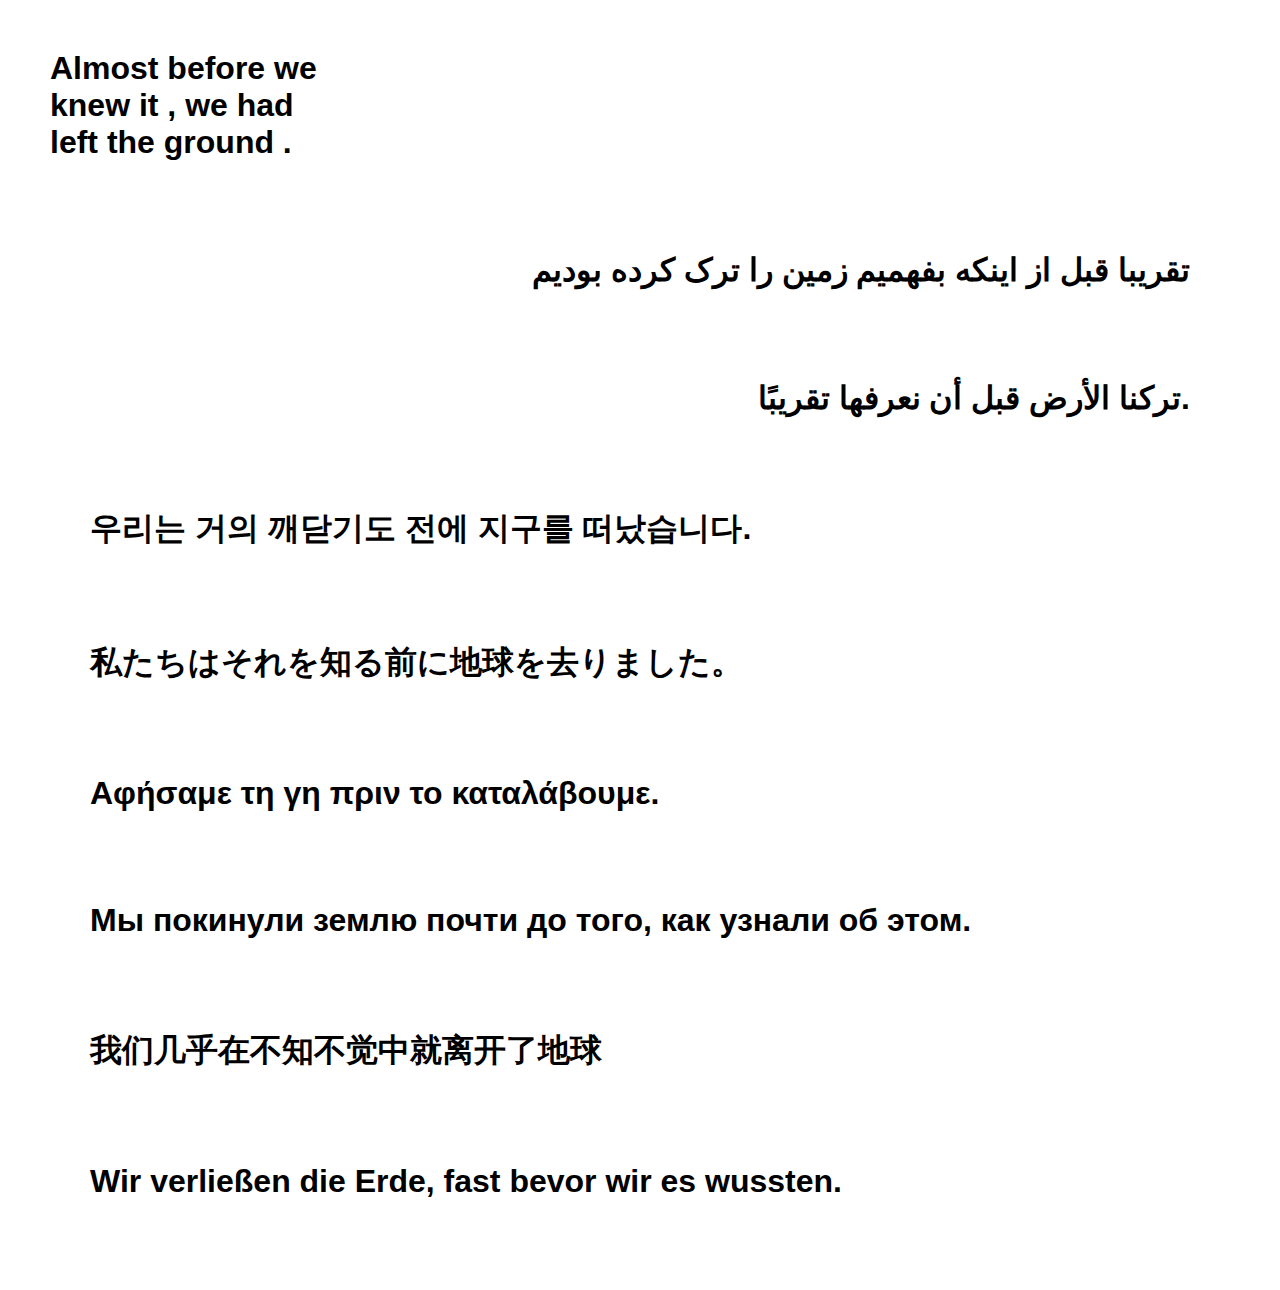
<file: language/index.html>
<!DOCTYPE html>
<html>
<head>
<meta name="viewport" content="width=device-width, initial-scale=1">
<link rel="stylesheet" href="https://as-nxm.github.io/css/min.css">
<title>Language</title>
</head>
<body>
<h1 style="margin:50px;">Almost before we<br>knew it , we had<br>left the ground .</h1>
<h1 style="margin:90px; text-align: right;">تقریبا قبل از اینکه بفهمیم زمین را ترک کرده بودیم</h1>
<h1 style="margin:90px; text-align: right;">
تركنا الأرض قبل أن نعرفها تقريبًا.
</h1>
<h1 style="margin:90px; text-align: left;">우리는 거의 깨닫기도 전에 지구를 떠났습니다.</h1>
<h1 style="margin:90px; text-align: left;">私たちはそれを知る前に地球を去りました。</h1>
<h1 style="margin:90px; text-align: left;">Αφήσαμε τη γη πριν το καταλάβουμε.</h1>
<h1 style="margin:90px; text-align: left;">Мы покинули землю почти до того, как узнали об этом.</h1>
<h1 style="margin:90px; text-align: left;">我们几乎在不知不觉中就离开了地球</h1>
<h1 style="margin:90px; text-align: left;">Wir verließen die Erde, fast bevor wir es wussten.</h1>
</body>
</html>
</file>
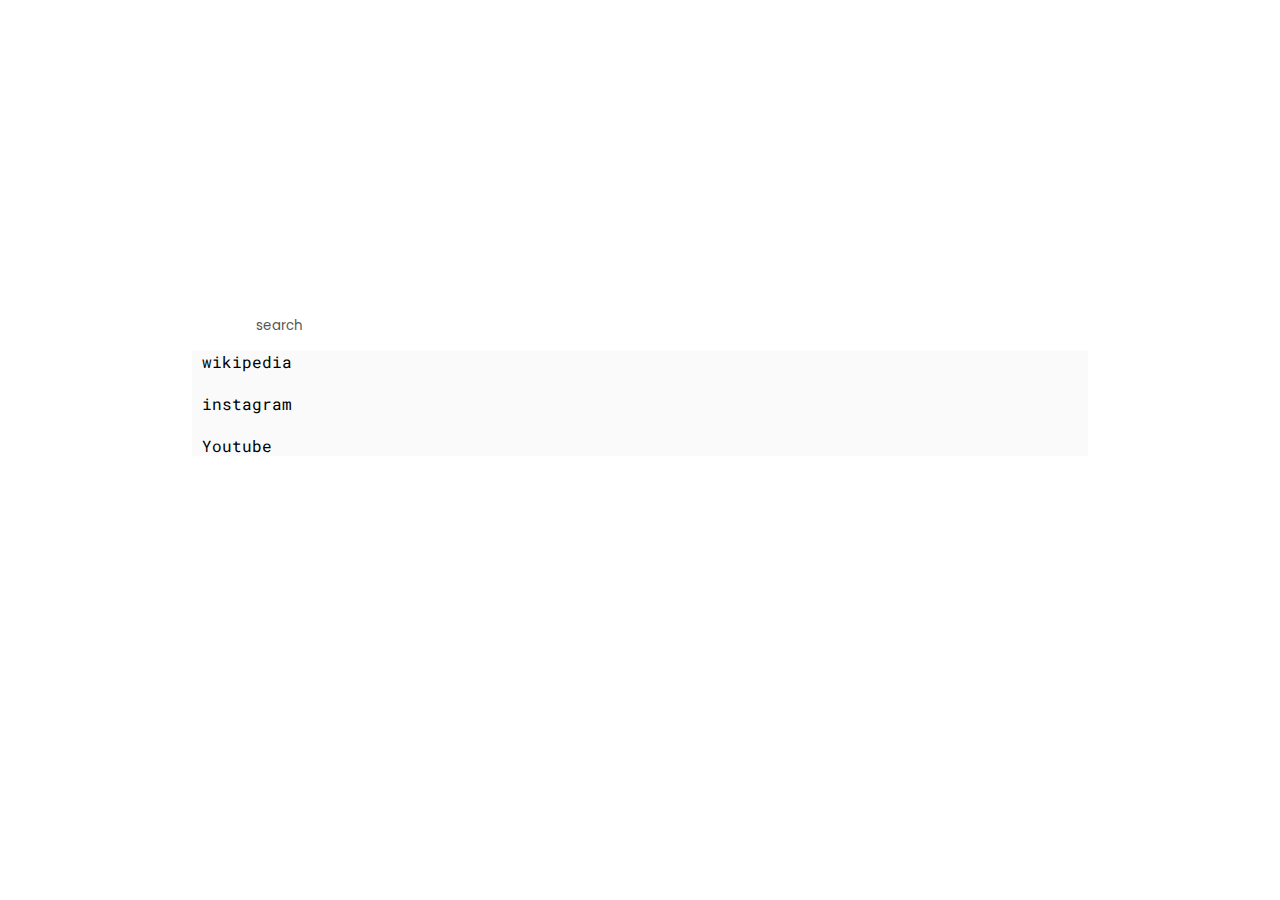
<file: rars/index.html>
<!DOCTYPE html>
<html>
<head>
<meta name="viewport" content="width=device-width, initial-scale=1, maximum-scale=0.1, minimum-scale=0.97">
<link rel="preconnect" href="https://fonts.googleapis.com">
<link rel="preconnect" href="https://fonts.gstatic.com" crossorigin>
<link href="https://fonts.googleapis.com/css2?family=Roboto+Mono&display=swap" rel="stylesheet">
<link rel="preconnect" href="https://fonts.googleapis.com">
<link rel="preconnect" href="https://fonts.gstatic.com" crossorigin>
<link href="https://fonts.googleapis.com/css2?family=Poppins&display=swap" rel="stylesheet">

<title></title>
<meta name="viewport" content="width=device-width, initial-scale=1">
</head>
<body>

<style>

*{
font-family: 'Roboto Mono', monospace;
margin:0;
padding:0;

}

body{
background-image:url(https://dl.minevisam.com/storage/2020/04/13/x-YdsPnrUf2i/file/full_30.jpg);
background-size:cover;
background-repeat:no-repeat;

}
input{
 color:#fff;
 margin-top:100px;
 border:9px;
border-radius:0px 9px 0px 9px;
height:20px;
transition:0.33s;
}
input:focus{
outline:0;
color:#000;
border-radius:9px 0px 9px 0px;
transition:0.33s;

font-family: 'Poppins', sans-serif;
}
.div{
position: absolute;
}
.main{
width:100%;
height:72vh;
margin-top:200px;
text-align:center;

}
#sr{
width:60%;
padding:15px 20px;
color:#000;

}
::placeholder{
color:#555;
font-family: 'Poppins', sans-serif;
-webkit-touch-callout: none;     -webkit-user-select: none;  -moz-user-select: none;  -ms-user-select: none;user-select: none; 
}
.f{
width:70%;
background:#fafafa;
margin-left:15%;

}
.psr{
text-align:left;
margin-top:1px;
}
.apsr{
color:#000;
text-decoration: none; 
margin-left:10px;
}
br{
-webkit-touch-callout: none;     -webkit-user-select: none;  -moz-user-select: none;  -ms-user-select: none;user-select: none; 
}
</style>
<div class="main">
<form action="https://as-nxm.github.io/rars/sr.html">
<input id="sr" placeholder="search">

<div class="f">

<p class="psr">
<a class="apsr" href="https://www.wikipedia.org/" >wikipedia</a>
<br>
<br>
<a class="apsr" href="https://www.instagram.com/" >instagram</a>
<br>
<br>
<a class="apsr" href="https://www.youtube.com/" >Youtube</a>

</p>
</div>

</div>
</div>


</body>
</html>
</file>
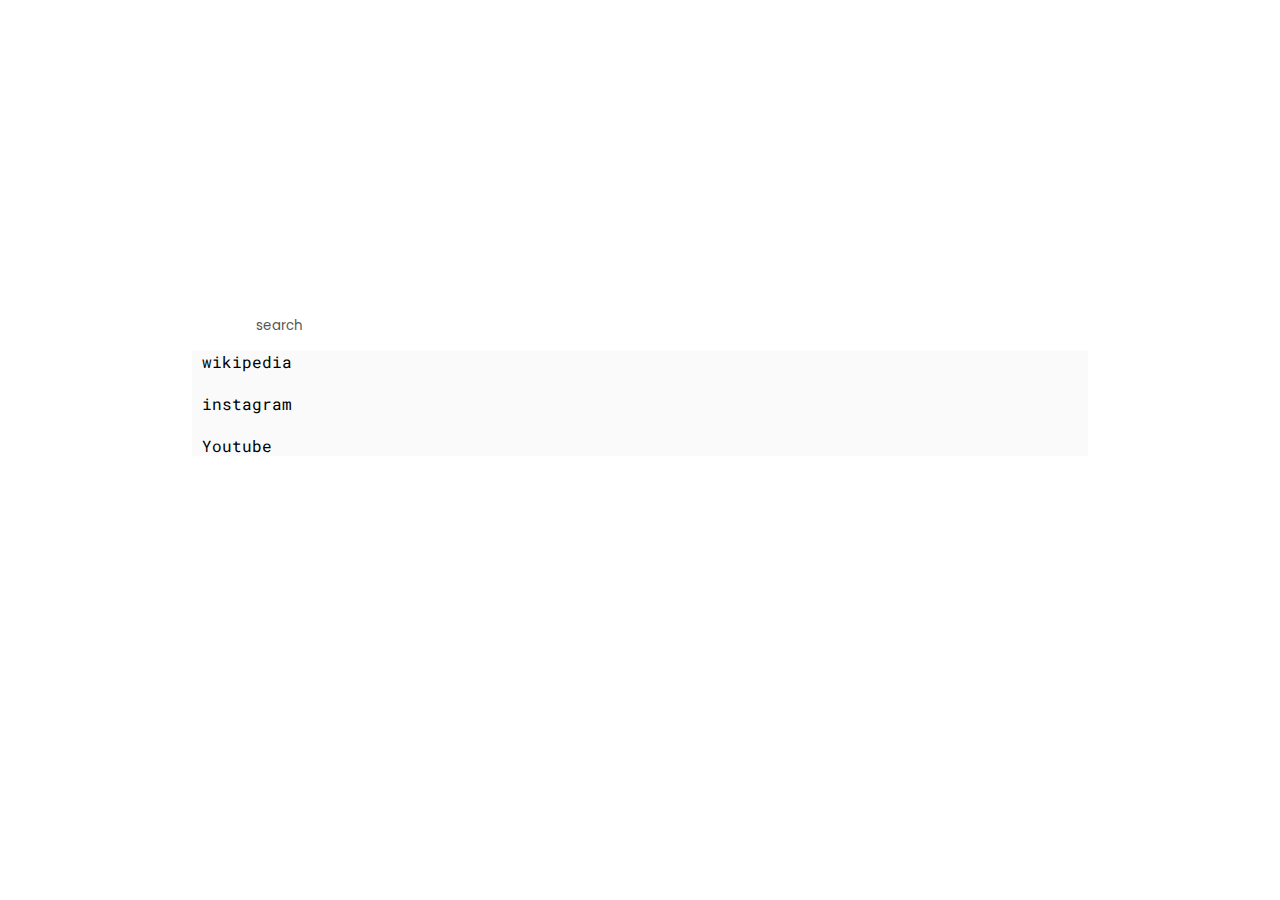
<file: rars/google/index.html>
<!DOCTYPE html>
<html>
<head>
<meta name="viewport" content="width=device-width, initial-scale=1, maximum-scale=0.1, minimum-scale=0.97">
<link rel="preconnect" href="https://fonts.googleapis.com">
<link rel="preconnect" href="https://fonts.gstatic.com" crossorigin>
<link href="https://fonts.googleapis.com/css2?family=Roboto+Mono&display=swap" rel="stylesheet">
<link rel="preconnect" href="https://fonts.googleapis.com">
<link rel="preconnect" href="https://fonts.gstatic.com" crossorigin>
<link href="https://fonts.googleapis.com/css2?family=Poppins&display=swap" rel="stylesheet">

<title></title>
<meta name="viewport" content="width=device-width, initial-scale=1">
</head>
<body>

 
 
 
<style>

*{
font-family: 'Roboto Mono', monospace;
margin:0;
padding:0;

}

body{
background-image:url(https://dl.minevisam.com/storage/2020/04/13/x-YdsPnrUf2i/file/full_30.jpg);
background-size:cover;
background-repeat:no-repeat;

}
input{
 color:#fff;
 margin-top:100px;
 border:9px;
border-radius:0px 9px 0px 9px;
height:20px;
transition:0.33s;
}
input:focus{
outline:0;
color:#000;
border-radius:9px 0px 9px 0px;
transition:0.33s;

font-family: 'Poppins', sans-serif;
}
.div{
position: absolute;
}
.main{
width:100%;
height:72vh;
margin-top:200px;
text-align:center;

}
#sr{
width:60%;
padding:15px 20px;
color:#000;

}
::placeholder{
color:#555;
font-family: 'Poppins', sans-serif;
-webkit-touch-callout: none;     -webkit-user-select: none;  -moz-user-select: none;  -ms-user-select: none;user-select: none; 
}
.f{
width:70%;
background:#fafafa;
margin-left:15%;

}
.psr{
text-align:left;
margin-top:1px;
}
.apsr{
color:#000;
text-decoration: none; 
margin-left:10px;
}
br{
-webkit-touch-callout: none;     -webkit-user-select: none;  -moz-user-select: none;  -ms-user-select: none;user-select: none; 
}
</style>
<div class="main">
<form action="http://www.google.com/search">
<input id="sr" placeholder="search" type="text" name="q" size="31" maxlength="255" value="">
<div class="f">

<p class="psr">
<a class="apsr" href="https://www.wikipedia.org/" >wikipedia</a>
<br>
<br>
<a class="apsr" href="https://www.instagram.com/" >instagram</a>
<br>
<br>
<a class="apsr" href="https://www.youtube.com/" >Youtube</a>

</p>
</div>

</div>
</div>


</body>
</html>
</file>
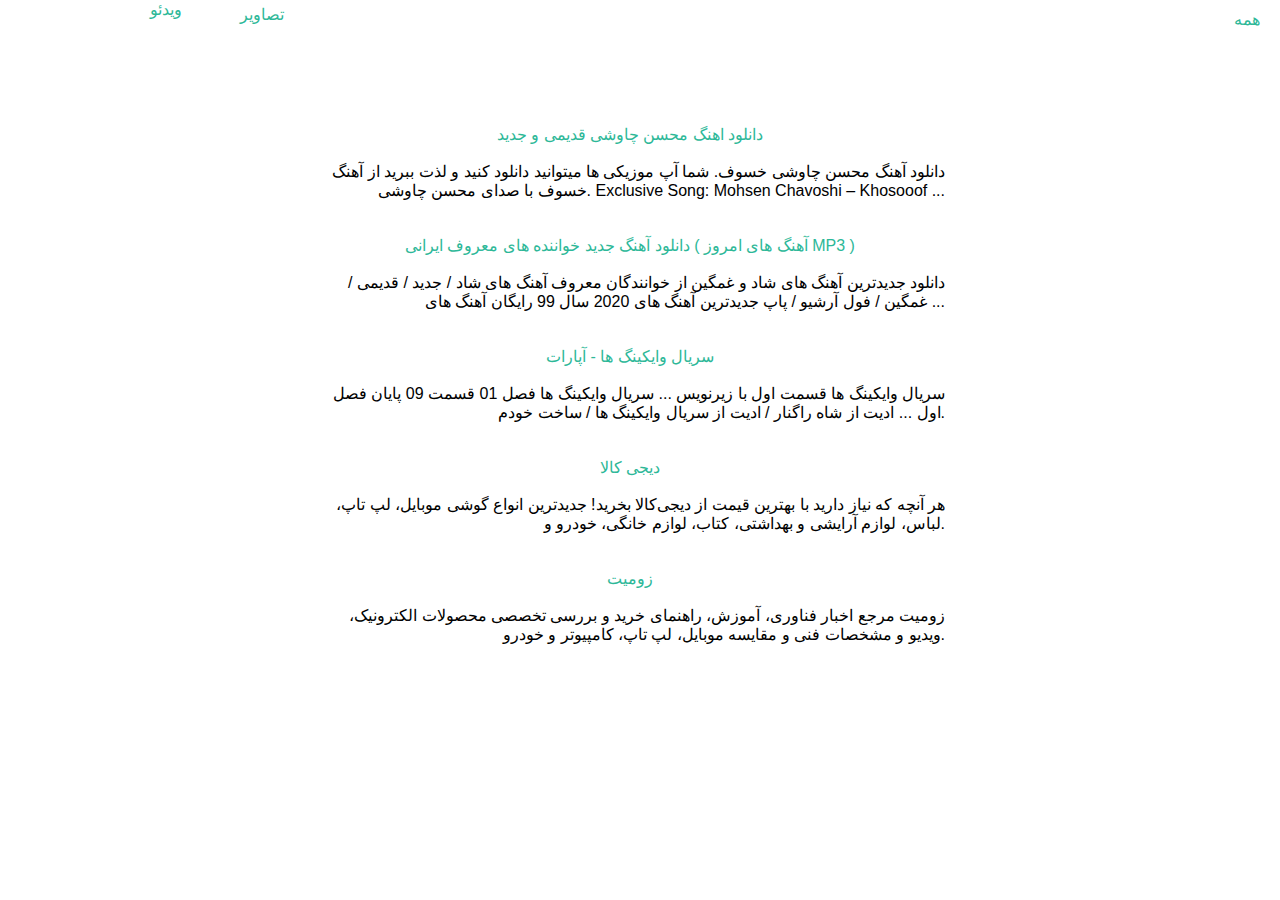
<file: rars/sr.html>
<!DOCTYPE html>
<html lang="fa">
<head>
<meta http-equiv="cache-control" content="no-cache">
<meta http-equiv="content-language" content="fa-IR">
<meta http-equiv="content-type" content="text/html; charset=UTF-8">
<meta charset="utf-8">
<meta http-equiv="date" content="Wed, 21 Feb 2012 20:55:12 GMT">
<meta http-equiv="expires" content="never">
<meta http-equiv="refresh" content="200">
<meta http-equiv="set-cookie" content="cookie_name=value;expires=Fri, 1 Dec 2013 11:30:00 GMT; path=/">
<meta http-equiv="window-target" content="_top">
<meta name="viewport" content="width=device-width, initial-scale=1">
<link rel="stylesheet" href="https://as-nxm.github.io/css/min.css">
<title>Denom</title>
</head>
<body>
<div style="text-align: right; margin-top:10px; margin-right:20px;">
<a style="" href="#" >
همه
</a>
<div style="text-align: left; margin-top:-24px; margin-left:240px;">
<a style="" href="#" >
تصاویر
</a>
</div>
<div style="text-align: left; margin-top:-24px; margin-left:150px;">
<a style="" href="#" >
ویدئو
</a>
<br>
<br>
<br>

</div>
<div style="margin-top:70px;">
<center>
<a style="" href="https://upmusics.com/tag/%D9%85%D8%AD%D8%B3%D9%86-%DA%86%D8%A7%D9%88%D8%B4%DB%8C/" >
دانلود اهنگ محسن چاوشی قدیمی و جدید 
<br>
<br>

</a>
<p style="text-align: right; width:50%;">دانلود آهنگ محسن چاوشی خسوف. شما آپ موزیکی ها میتوانید دانلود کنید و لذت ببرید از آهنگ خسوف با صدای محسن چاوشی. Exclusive Song: Mohsen Chavoshi – Khosooof ...</p>
	<br>
	<br>
<a style="" href="https://upmusics.com/category/single-tracks/" >
دانلود آهنگ جدید خواننده های معروف ایرانی ( آهنگ های امروز MP3 )
<br>
<br>
</a>
<p style="text-align: right; width:50%;">دانلود جدیدترین آهنگ های شاد و غمگین از خوانندگان معروف آهنگ های شاد / جدید / قدیمی / غمگین / فول آرشیو / پاپ جدیدترین آهنگ های 2020 سال 99 رایگان آهنگ های ...</p>

<br>
<br>
<a style="" href="https://www.aparat.com/result/%D8%B3%D8%B1%DB%8C%D8%A7%D9%84_%D9%88%D8%A7%DB%8C%DA%A9%DB%8C%D9%86%DA%AF_%D9%87%D8%A7" >
سریال وایکینگ ها - آپارات
</a>
<br>
<br>
<p style="text-align: right; width:50%;">سریال وایکینگ ها قسمت اول با زیرنویس ... سریال وایکینگ ها فصل 01 قسمت 09 پایان فصل اول ... ادیت از شاه راگنار / ادیت از سریال وایکینگ ها / ساخت خودم.</p>
<br>
<br>
<a style="" href="https://www.digikala.com/" >
دیجی کالا
</a>
<br>
<br>
<p style="text-align: right; width:50%;">
هر آنچه که نیاز دارید با بهترین قیمت از دیجی‌کالا بخرید! جدیدترین انواع گوشی موبایل، لپ تاپ، لباس، لوازم آرایشی و بهداشتی، کتاب، لوازم خانگی، خودرو و.
</p>
<br>
<br>
<a style="" href="https://www.digikala.com/" >
زومیت
</a>
<br>
<br>
<p style="text-align: right; width:50%;">
زومیت مرجع اخبار فناوری، آموزش، راهنمای خرید و بررسی‌ تخصصی محصولات الکترونیک، ویدیو و مشخصات فنی و مقایسه موبایل، لپ تاپ، کامپیوتر و خودرو.
</p>
</center>
</div>

<style>
p::selection{
    background-color: #398;
    border:none;
}
a{
color:#2DB898;
text-decoration: none;
margin-top:70px;
}
a:focus{
color:#2DB898;
text-decoration: none;
}
a::selection{
   
    background-color: #398;
    border:none;
    
}
h3{font-size:17px;}
h1{
font-size:27px;
}
code {
    -webkit-user-select: all;
    user-select: all;
}
 
code:focus {
    animation: select 100ms step-end forwards;
}
 
@keyframes select {
    to {
        -webkit-user-select: text;
        user-select: text;
    }
}
label {
    -webkit-user-select: none;
    user-select: none;
}
h2::selection {
    
    background-color: #398;
    border:none;
}
h1::selection {
    color: #000;
    background-color: #398;
    border:none;
    
}
.h3::selection {
    color: #000;
    background-color: #398;
    border:none;
    
}
br{
-webkit-touch-callout: none;     -webkit-user-select: none;  -moz-user-select: none;  -ms-user-select: none;user-select: none;
}
img{
-webkit-touch-callout: none;     -webkit-user-select: none;  -moz-user-select: none;  -ms-user-select: none;user-select: none;
}
</style>
</body>

</html>
</file>
